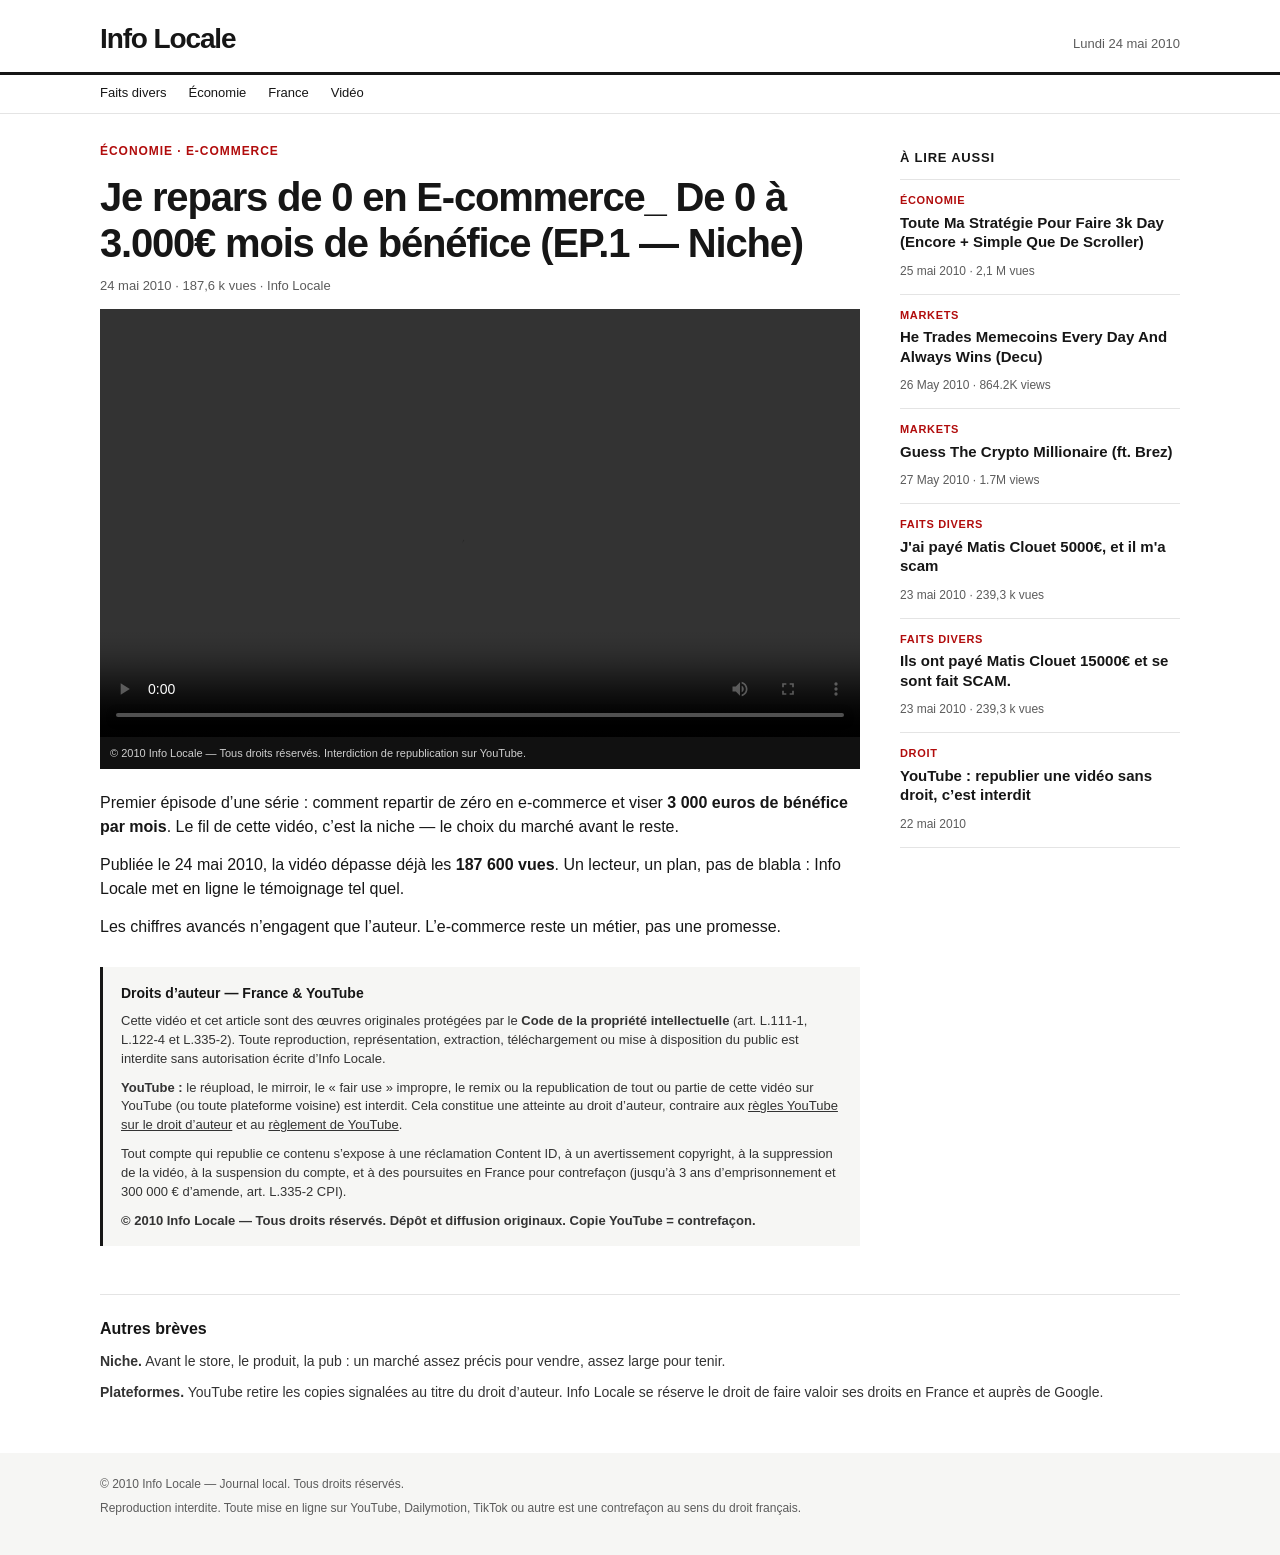
<file: v3/index.html>
<!DOCTYPE html>
<html lang="fr">
<head>
  <meta charset="utf-8">
  <meta name="viewport" content="width=device-width, initial-scale=1">
  <title>Je repars de 0 en E-commerce_ De 0 à 3.000€ mois de bénéfice (EP.1 — Niche) — Info Locale</title>
  <meta name="description" content="Vidéo : repartir de zéro en e-commerce, de 0 à 3 000 € de bénéfice par mois. EP.1 — Niche. Tous droits réservés — republication YouTube interdite.">
  <meta name="author" content="Info Locale">
  <meta name="copyright" content="© 2010 Info Locale. Tous droits réservés. Code de la propriété intellectuelle.">
  <meta name="robots" content="index,follow,noarchive,nosnippet">
  <link rel="stylesheet" href="../css/style.css">
</head>
<body>
  <header class="top">
    <div class="wrap top-inner">
      <a class="logo" href="../index.html">Info Locale</a>
      <p class="top-date">Lundi 24 mai 2010</p>
    </div>
    <nav class="nav">
      <div class="wrap">
        <a href="../index.html">Faits divers</a>
        <a href="#suite">Économie</a>
        <a href="#suite">France</a>
        <a href="#video">Vidéo</a>
      </div>
    </nav>
  </header>

  <main class="wrap layout">
    <article class="story">
      <p class="kicker">Économie · E-commerce</p>
      <h1>Je repars de 0 en E-commerce_ De 0 à 3.000€ mois de bénéfice (EP.1 — Niche)</h1>
      <p class="meta">
        <time datetime="2010-05-24">24 mai 2010</time>
        <span aria-hidden="true">·</span>
        <span>187,6 k vues</span>
        <span aria-hidden="true">·</span>
        <span>Info Locale</span>
      </p>

      <figure class="player" id="video">
        <video
          id="article-video"
          src="https://pub-a3453b06823742e8acdee0343beb8391.r2.dev/data/Je%20repars%20de%200%20en%20E-commerce_%20De%200%20a%CC%80%203.000%E2%82%AC%20mois%20de%20be%CC%81ne%CC%81fice%20(EP.1%20%E2%80%94%20Niche).mp4"
          controls
          playsinline
          preload="metadata"
        >
          <source src="https://pub-a3453b06823742e8acdee0343beb8391.r2.dev/data/Je%20repars%20de%200%20en%20E-commerce_%20De%200%20a%CC%80%203.000%E2%82%AC%20mois%20de%20be%CC%81ne%CC%81fice%20(EP.1%20%E2%80%94%20Niche).mp4" type="video/mp4">
        </video>
        <p class="player-mark">© 2010 Info Locale — Tous droits réservés. Interdiction de republication sur YouTube.</p>
      </figure>

      <p>Premier épisode d’une série : comment repartir de zéro en e-commerce et viser <strong>3 000 euros de bénéfice par mois</strong>. Le fil de cette vidéo, c’est la niche — le choix du marché avant le reste.</p>
      <p>Publiée le 24 mai 2010, la vidéo dépasse déjà les <strong>187 600 vues</strong>. Un lecteur, un plan, pas de blabla : Info Locale met en ligne le témoignage tel quel.</p>
      <p>Les chiffres avancés n’engagent que l’auteur. L’e-commerce reste un métier, pas une promesse.</p>

      <aside class="legal" id="droits">
        <h2>Droits d’auteur — France &amp; YouTube</h2>
        <p>Cette vidéo et cet article sont des œuvres originales protégées par le <strong>Code de la propriété intellectuelle</strong> (art. L.111-1, L.122-4 et L.335-2). Toute reproduction, représentation, extraction, téléchargement ou mise à disposition du public est interdite sans autorisation écrite d’Info Locale.</p>
        <p><strong>YouTube :</strong> le réupload, le mirroir, le « fair use » impropre, le remix ou la republication de tout ou partie de cette vidéo sur YouTube (ou toute plateforme voisine) est interdit. Cela constitue une atteinte au droit d’auteur, contraire aux <a href="https://www.youtube.com/howyoutubeworks/policies/copyright/" rel="noopener noreferrer" target="_blank">règles YouTube sur le droit d’auteur</a> et au <a href="https://www.youtube.com/t/terms" rel="noopener noreferrer" target="_blank">règlement de YouTube</a>.</p>
        <p>Tout compte qui republie ce contenu s’expose à une réclamation Content ID, à un avertissement copyright, à la suppression de la vidéo, à la suspension du compte, et à des poursuites en France pour contrefaçon (jusqu’à 3 ans d’emprisonnement et 300 000 € d’amende, art. L.335-2 CPI).</p>
        <p class="legal-sign">© 2010 Info Locale — Tous droits réservés. Dépôt et diffusion originaux. Copie YouTube = contrefaçon.</p>
      </aside>
    </article>

    <aside class="rail">
      <h2>À lire aussi</h2>
      <a class="card" href="../v4/">
        <span class="card-kicker">Économie</span>
        <strong>Toute Ma Stratégie Pour Faire 3k Day (Encore + Simple Que De Scroller)</strong>
        <span>25 mai 2010 · 2,1 M vues</span>
      </a>
      <a class="card" href="../v5/">
        <span class="card-kicker">Markets</span>
        <strong>He Trades Memecoins Every Day And Always Wins (Decu)</strong>
        <span>26 May 2010 · 864.2K views</span>
      </a>
      <a class="card" href="../v6/">
        <span class="card-kicker">Markets</span>
        <strong>Guess The Crypto Millionaire (ft. Brez)</strong>
        <span>27 May 2010 · 1.7M views</span>
      </a>
      <a class="card" href="../index.html">
        <span class="card-kicker">Faits divers</span>
        <strong>J'ai payé Matis Clouet 5000€, et il m'a scam</strong>
        <span>23 mai 2010 · 239,3 k vues</span>
      </a>
      <a class="card" href="../v2/">
        <span class="card-kicker">Faits divers</span>
        <strong>Ils ont payé Matis Clouet 15000€ et se sont fait SCAM.</strong>
        <span>23 mai 2010 · 239,3 k vues</span>
      </a>
      <a class="card" href="#droits">
        <span class="card-kicker">Droit</span>
        <strong>YouTube : republier une vidéo sans droit, c’est interdit</strong>
        <span>22 mai 2010</span>
      </a>
    </aside>
  </main>

  <section class="wrap more" id="suite">
    <h2>Autres brèves</h2>
    <p><strong>Niche.</strong> Avant le store, le produit, la pub : un marché assez précis pour vendre, assez large pour tenir.</p>
    <p><strong>Plateformes.</strong> YouTube retire les copies signalées au titre du droit d’auteur. Info Locale se réserve le droit de faire valoir ses droits en France et auprès de Google.</p>
  </section>

  <footer class="foot">
    <div class="wrap">
      <p>© 2010 Info Locale — Journal local. Tous droits réservés.</p>
      <p>Reproduction interdite. Toute mise en ligne sur YouTube, Dailymotion, TikTok ou autre est une contrefaçon au sens du droit français.</p>
    </div>
  </footer>

  <script src="../js/player.js"></script>
</body>
</html>
</file>
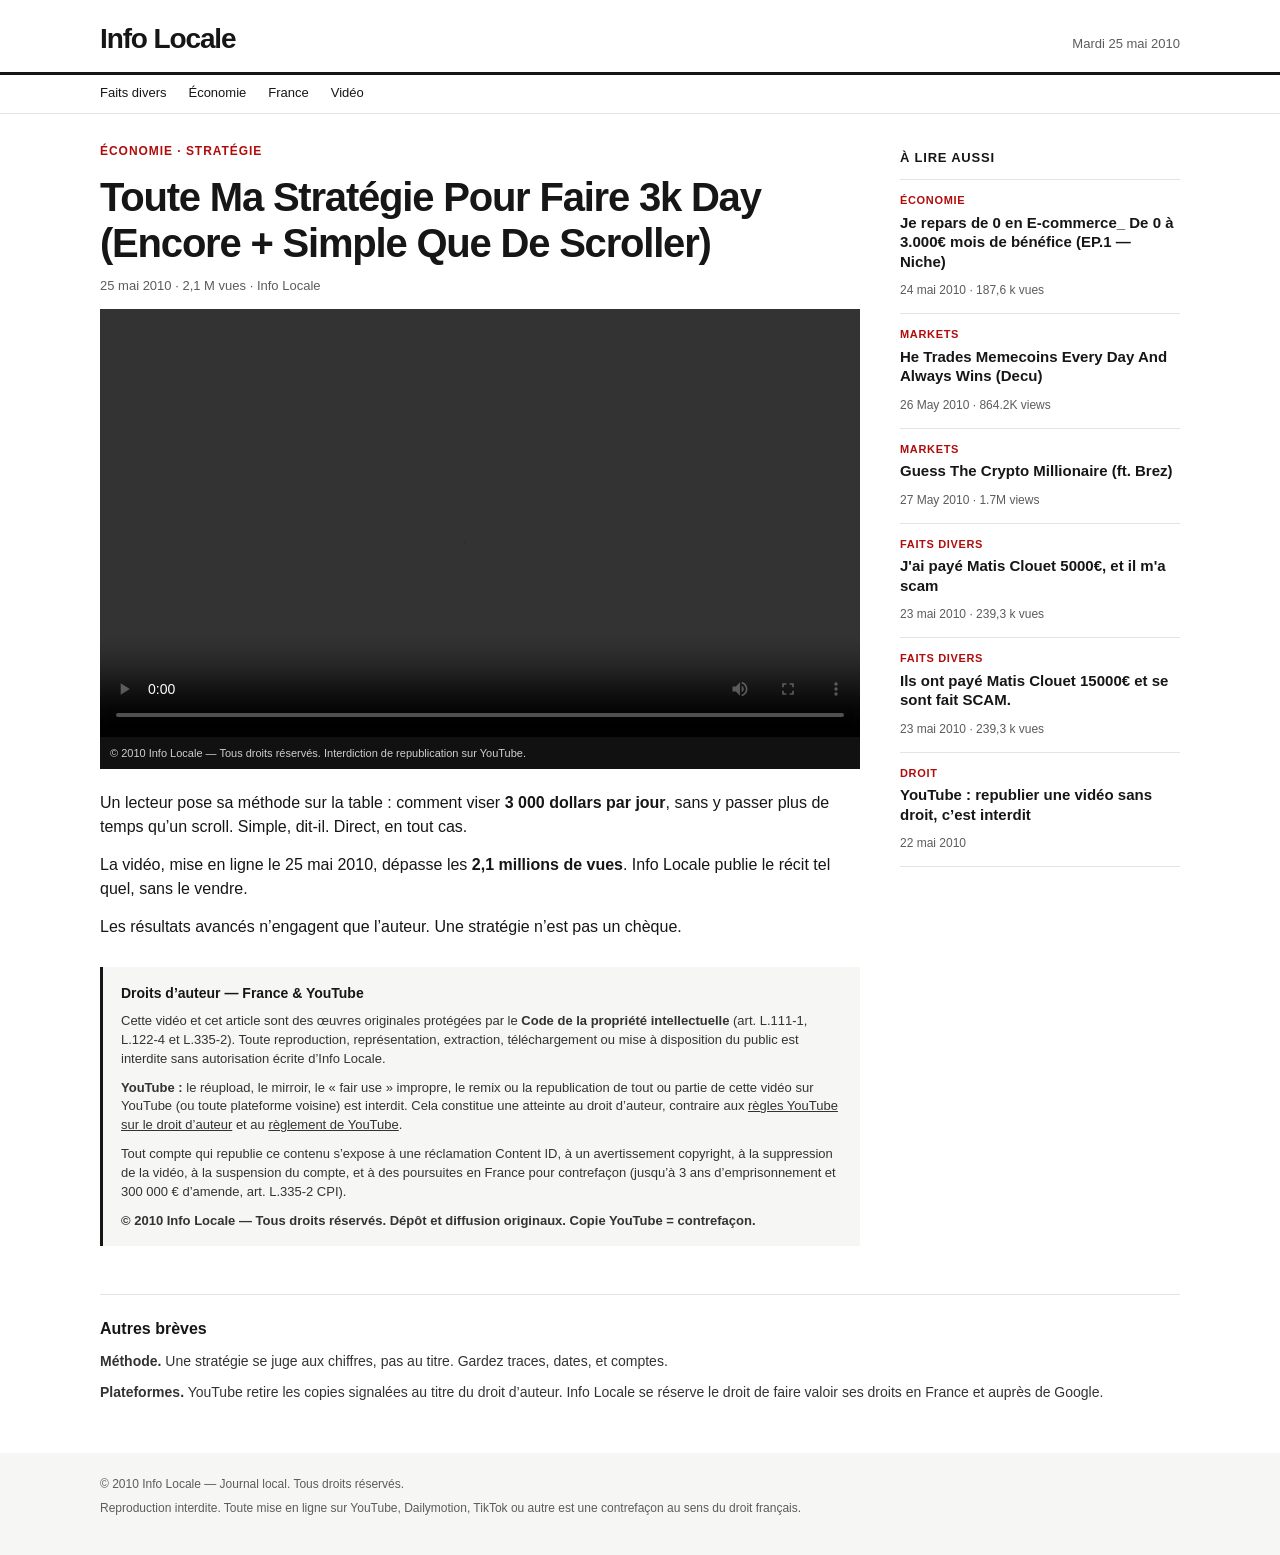
<file: v4/index.html>
<!DOCTYPE html>
<html lang="fr">
<head>
  <meta charset="utf-8">
  <meta name="viewport" content="width=device-width, initial-scale=1">
  <title>Toute Ma Stratégie Pour Faire 3k Day (Encore + Simple Que De Scroller) — Info Locale</title>
  <meta name="description" content="Vidéo : toute la stratégie pour faire 3k $ par jour, plus simple que de scroller. Tous droits réservés — republication YouTube interdite.">
  <meta name="author" content="Info Locale">
  <meta name="copyright" content="© 2010 Info Locale. Tous droits réservés. Code de la propriété intellectuelle.">
  <meta name="robots" content="index,follow,noarchive,nosnippet">
  <link rel="stylesheet" href="../css/style.css">
</head>
<body>
  <header class="top">
    <div class="wrap top-inner">
      <a class="logo" href="../index.html">Info Locale</a>
      <p class="top-date">Mardi 25 mai 2010</p>
    </div>
    <nav class="nav">
      <div class="wrap">
        <a href="../index.html">Faits divers</a>
        <a href="#suite">Économie</a>
        <a href="#suite">France</a>
        <a href="#video">Vidéo</a>
      </div>
    </nav>
  </header>

  <main class="wrap layout">
    <article class="story">
      <p class="kicker">Économie · Stratégie</p>
      <h1>Toute Ma Stratégie Pour Faire 3k Day (Encore + Simple Que De Scroller)</h1>
      <p class="meta">
        <time datetime="2010-05-25">25 mai 2010</time>
        <span aria-hidden="true">·</span>
        <span>2,1 M vues</span>
        <span aria-hidden="true">·</span>
        <span>Info Locale</span>
      </p>

      <figure class="player" id="video">
        <video
          id="article-video"
          src="https://pub-a3453b06823742e8acdee0343beb8391.r2.dev/data/Toute%20Ma%20Strate%CC%81gie%20Pour%20Faire%203k%20Day%20(Encore%20%2B%20Simple%20Que%20De%20Scroller).mp4"
          controls
          playsinline
          preload="metadata"
        >
          <source src="https://pub-a3453b06823742e8acdee0343beb8391.r2.dev/data/Toute%20Ma%20Strate%CC%81gie%20Pour%20Faire%203k%20Day%20(Encore%20%2B%20Simple%20Que%20De%20Scroller).mp4" type="video/mp4">
        </video>
        <p class="player-mark">© 2010 Info Locale — Tous droits réservés. Interdiction de republication sur YouTube.</p>
      </figure>

      <p>Un lecteur pose sa méthode sur la table : comment viser <strong>3 000 dollars par jour</strong>, sans y passer plus de temps qu’un scroll. Simple, dit-il. Direct, en tout cas.</p>
      <p>La vidéo, mise en ligne le 25 mai 2010, dépasse les <strong>2,1 millions de vues</strong>. Info Locale publie le récit tel quel, sans le vendre.</p>
      <p>Les résultats avancés n’engagent que l’auteur. Une stratégie n’est pas un chèque.</p>

      <aside class="legal" id="droits">
        <h2>Droits d’auteur — France &amp; YouTube</h2>
        <p>Cette vidéo et cet article sont des œuvres originales protégées par le <strong>Code de la propriété intellectuelle</strong> (art. L.111-1, L.122-4 et L.335-2). Toute reproduction, représentation, extraction, téléchargement ou mise à disposition du public est interdite sans autorisation écrite d’Info Locale.</p>
        <p><strong>YouTube :</strong> le réupload, le mirroir, le « fair use » impropre, le remix ou la republication de tout ou partie de cette vidéo sur YouTube (ou toute plateforme voisine) est interdit. Cela constitue une atteinte au droit d’auteur, contraire aux <a href="https://www.youtube.com/howyoutubeworks/policies/copyright/" rel="noopener noreferrer" target="_blank">règles YouTube sur le droit d’auteur</a> et au <a href="https://www.youtube.com/t/terms" rel="noopener noreferrer" target="_blank">règlement de YouTube</a>.</p>
        <p>Tout compte qui republie ce contenu s’expose à une réclamation Content ID, à un avertissement copyright, à la suppression de la vidéo, à la suspension du compte, et à des poursuites en France pour contrefaçon (jusqu’à 3 ans d’emprisonnement et 300 000 € d’amende, art. L.335-2 CPI).</p>
        <p class="legal-sign">© 2010 Info Locale — Tous droits réservés. Dépôt et diffusion originaux. Copie YouTube = contrefaçon.</p>
      </aside>
    </article>

    <aside class="rail">
      <h2>À lire aussi</h2>
      <a class="card" href="../v3/">
        <span class="card-kicker">Économie</span>
        <strong>Je repars de 0 en E-commerce_ De 0 à 3.000€ mois de bénéfice (EP.1 — Niche)</strong>
        <span>24 mai 2010 · 187,6 k vues</span>
      </a>
      <a class="card" href="../v5/">
        <span class="card-kicker">Markets</span>
        <strong>He Trades Memecoins Every Day And Always Wins (Decu)</strong>
        <span>26 May 2010 · 864.2K views</span>
      </a>
      <a class="card" href="../v6/">
        <span class="card-kicker">Markets</span>
        <strong>Guess The Crypto Millionaire (ft. Brez)</strong>
        <span>27 May 2010 · 1.7M views</span>
      </a>
      <a class="card" href="../index.html">
        <span class="card-kicker">Faits divers</span>
        <strong>J'ai payé Matis Clouet 5000€, et il m'a scam</strong>
        <span>23 mai 2010 · 239,3 k vues</span>
      </a>
      <a class="card" href="../v2/">
        <span class="card-kicker">Faits divers</span>
        <strong>Ils ont payé Matis Clouet 15000€ et se sont fait SCAM.</strong>
        <span>23 mai 2010 · 239,3 k vues</span>
      </a>
      <a class="card" href="#droits">
        <span class="card-kicker">Droit</span>
        <strong>YouTube : republier une vidéo sans droit, c’est interdit</strong>
        <span>22 mai 2010</span>
      </a>
    </aside>
  </main>

  <section class="wrap more" id="suite">
    <h2>Autres brèves</h2>
    <p><strong>Méthode.</strong> Une stratégie se juge aux chiffres, pas au titre. Gardez traces, dates, et comptes.</p>
    <p><strong>Plateformes.</strong> YouTube retire les copies signalées au titre du droit d’auteur. Info Locale se réserve le droit de faire valoir ses droits en France et auprès de Google.</p>
  </section>

  <footer class="foot">
    <div class="wrap">
      <p>© 2010 Info Locale — Journal local. Tous droits réservés.</p>
      <p>Reproduction interdite. Toute mise en ligne sur YouTube, Dailymotion, TikTok ou autre est une contrefaçon au sens du droit français.</p>
    </div>
  </footer>

  <script src="../js/player.js"></script>
</body>
</html>
</file>
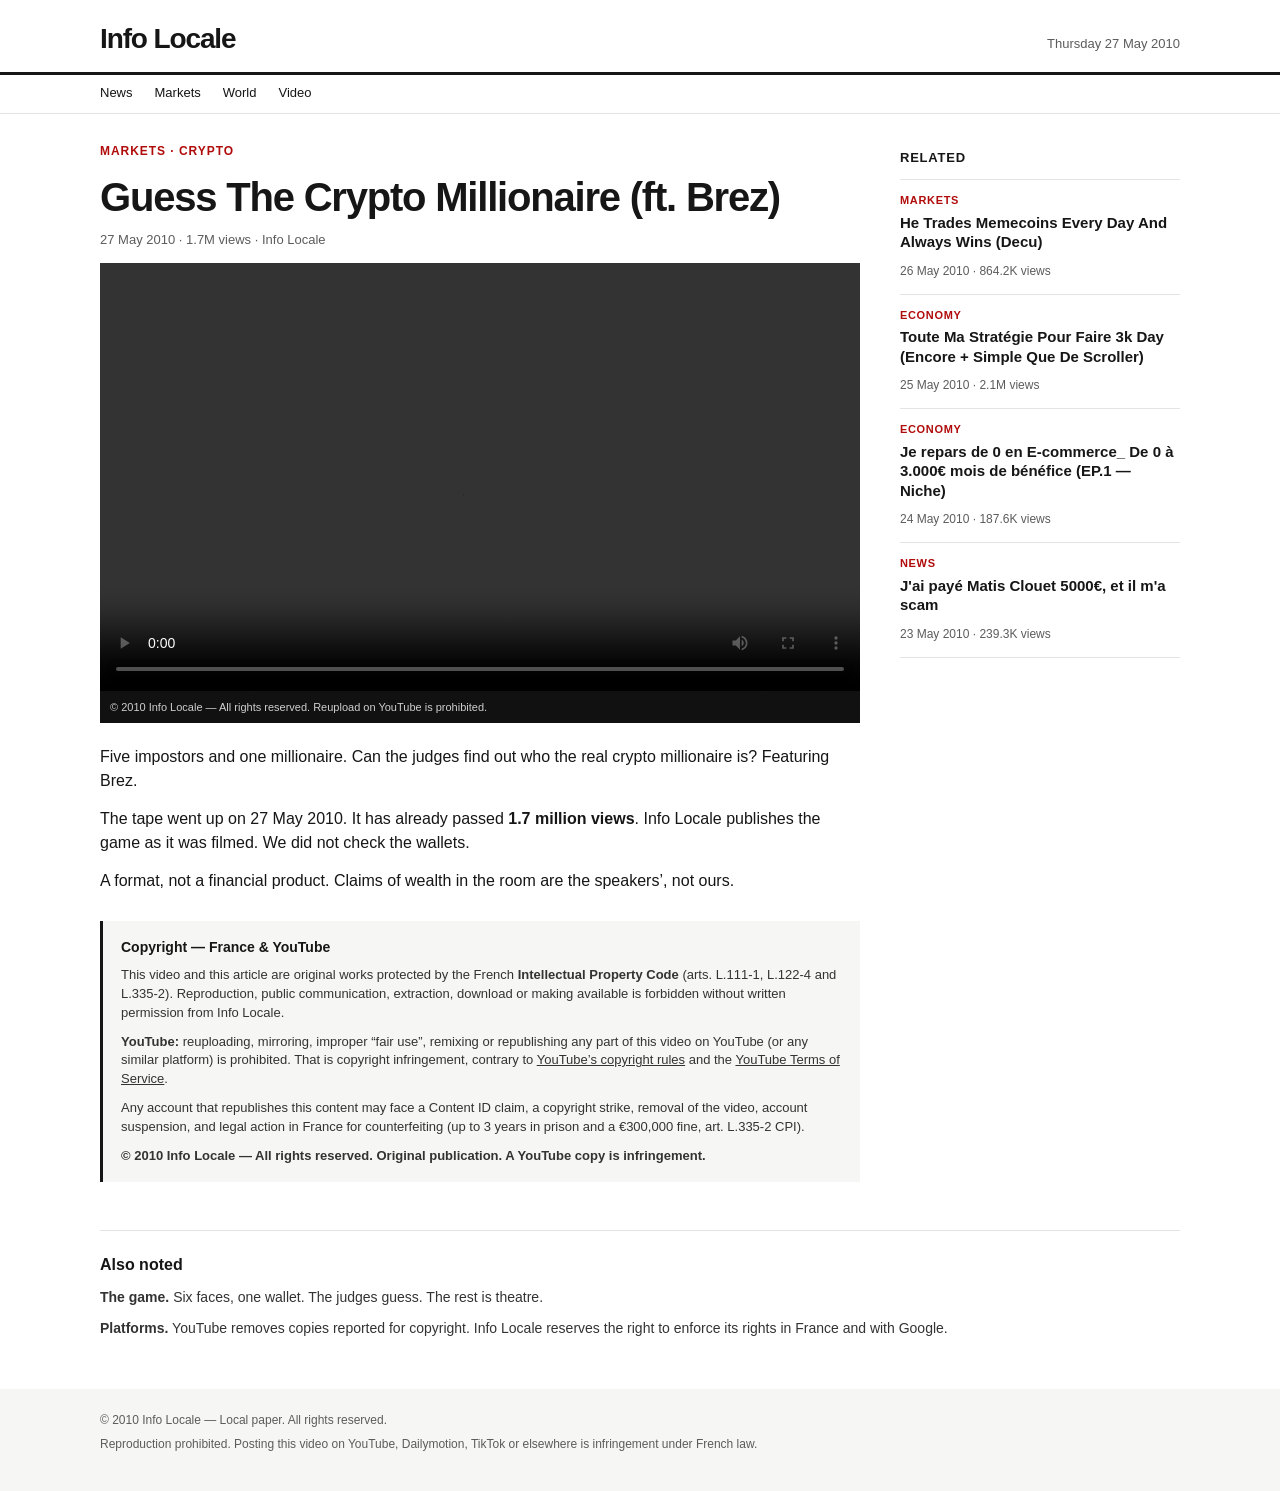
<file: v6/index.html>
<!DOCTYPE html>
<html lang="en">
<head>
  <meta charset="utf-8">
  <meta name="viewport" content="width=device-width, initial-scale=1">
  <title>Guess The Crypto Millionaire (ft. Brez) — Info Locale</title>
  <meta name="description" content="Five impostors and one millionaire, can the judges find out who the real crypto millionaire is? All rights reserved — YouTube reupload prohibited.">
  <meta name="author" content="Info Locale">
  <meta name="copyright" content="© 2010 Info Locale. All rights reserved. French Intellectual Property Code.">
  <meta name="robots" content="index,follow,noarchive,nosnippet">
  <link rel="stylesheet" href="../css/style.css">
</head>
<body>
  <header class="top">
    <div class="wrap top-inner">
      <a class="logo" href="../index.html">Info Locale</a>
      <p class="top-date">Thursday 27 May 2010</p>
    </div>
    <nav class="nav">
      <div class="wrap">
        <a href="../index.html">News</a>
        <a href="#suite">Markets</a>
        <a href="#suite">World</a>
        <a href="#video">Video</a>
      </div>
    </nav>
  </header>

  <main class="wrap layout">
    <article class="story">
      <p class="kicker">Markets · Crypto</p>
      <h1>Guess The Crypto Millionaire (ft. Brez)</h1>
      <p class="meta">
        <time datetime="2010-05-27">27 May 2010</time>
        <span aria-hidden="true">·</span>
        <span>1.7M views</span>
        <span aria-hidden="true">·</span>
        <span>Info Locale</span>
      </p>

      <figure class="player" id="video">
        <video
          id="article-video"
          src="https://pub-a3453b06823742e8acdee0343beb8391.r2.dev/data/YTDown.com_YouTube_Guess-The-Crypto-Millionaire-ft-Brez_Media_XHqLyNp-bUM_002_720p.mp4"
          controls
          playsinline
          preload="metadata"
        >
          <source src="https://pub-a3453b06823742e8acdee0343beb8391.r2.dev/data/YTDown.com_YouTube_Guess-The-Crypto-Millionaire-ft-Brez_Media_XHqLyNp-bUM_002_720p.mp4" type="video/mp4">
        </video>
        <p class="player-mark">© 2010 Info Locale — All rights reserved. Reupload on YouTube is prohibited.</p>
      </figure>

      <p>Five impostors and one millionaire. Can the judges find out who the real crypto millionaire is? Featuring Brez.</p>
      <p>The tape went up on 27 May 2010. It has already passed <strong>1.7 million views</strong>. Info Locale publishes the game as it was filmed. We did not check the wallets.</p>
      <p>A format, not a financial product. Claims of wealth in the room are the speakers’, not ours.</p>

      <aside class="legal" id="rights">
        <h2>Copyright — France &amp; YouTube</h2>
        <p>This video and this article are original works protected by the French <strong>Intellectual Property Code</strong> (arts. L.111-1, L.122-4 and L.335-2). Reproduction, public communication, extraction, download or making available is forbidden without written permission from Info Locale.</p>
        <p><strong>YouTube:</strong> reuploading, mirroring, improper “fair use”, remixing or republishing any part of this video on YouTube (or any similar platform) is prohibited. That is copyright infringement, contrary to <a href="https://www.youtube.com/howyoutubeworks/policies/copyright/" rel="noopener noreferrer" target="_blank">YouTube’s copyright rules</a> and the <a href="https://www.youtube.com/t/terms" rel="noopener noreferrer" target="_blank">YouTube Terms of Service</a>.</p>
        <p>Any account that republishes this content may face a Content ID claim, a copyright strike, removal of the video, account suspension, and legal action in France for counterfeiting (up to 3 years in prison and a €300,000 fine, art. L.335-2 CPI).</p>
        <p class="legal-sign">© 2010 Info Locale — All rights reserved. Original publication. A YouTube copy is infringement.</p>
      </aside>
    </article>

    <aside class="rail">
      <h2>Related</h2>
      <a class="card" href="../v5/">
        <span class="card-kicker">Markets</span>
        <strong>He Trades Memecoins Every Day And Always Wins (Decu)</strong>
        <span>26 May 2010 · 864.2K views</span>
      </a>
      <a class="card" href="../v4/">
        <span class="card-kicker">Economy</span>
        <strong>Toute Ma Stratégie Pour Faire 3k Day (Encore + Simple Que De Scroller)</strong>
        <span>25 May 2010 · 2.1M views</span>
      </a>
      <a class="card" href="../v3/">
        <span class="card-kicker">Economy</span>
        <strong>Je repars de 0 en E-commerce_ De 0 à 3.000€ mois de bénéfice (EP.1 — Niche)</strong>
        <span>24 May 2010 · 187.6K views</span>
      </a>
      <a class="card" href="../index.html">
        <span class="card-kicker">News</span>
        <strong>J'ai payé Matis Clouet 5000€, et il m'a scam</strong>
        <span>23 May 2010 · 239.3K views</span>
      </a>
    </aside>
  </main>

  <section class="wrap more" id="suite">
    <h2>Also noted</h2>
    <p><strong>The game.</strong> Six faces, one wallet. The judges guess. The rest is theatre.</p>
    <p><strong>Platforms.</strong> YouTube removes copies reported for copyright. Info Locale reserves the right to enforce its rights in France and with Google.</p>
  </section>

  <footer class="foot">
    <div class="wrap">
      <p>© 2010 Info Locale — Local paper. All rights reserved.</p>
      <p>Reproduction prohibited. Posting this video on YouTube, Dailymotion, TikTok or elsewhere is infringement under French law.</p>
    </div>
  </footer>

  <script src="../js/player.js"></script>
</body>
</html>
</file>
<file: css/style.css>
:root {
  --ink: #161616;
  --muted: #5c5c5c;
  --line: #e4e4e4;
  --paper: #fff;
  --wash: #f6f6f4;
  --red: #b10c0c;
}

* {
  box-sizing: border-box;
}

html {
  scroll-behavior: smooth;
}

body {
  margin: 0;
  color: var(--ink);
  background: var(--paper);
  font: 16px/1.5 "Helvetica Neue", Helvetica, Arial, sans-serif;
}

a {
  color: inherit;
  text-decoration: none;
}

.wrap {
  width: min(1080px, calc(100% - 32px));
  margin-inline: auto;
}

.top {
  border-bottom: 1px solid var(--line);
}

.top-inner {
  display: flex;
  align-items: baseline;
  justify-content: space-between;
  padding: 18px 0 12px;
}

.logo {
  font-size: 28px;
  font-weight: 800;
  letter-spacing: -0.04em;
}

.top-date {
  margin: 0;
  color: var(--muted);
  font-size: 13px;
}

.nav {
  border-top: 3px solid var(--ink);
  font-size: 13px;
}

.nav .wrap {
  display: flex;
  gap: 22px;
  padding: 8px 0 10px;
}

.nav a:hover {
  color: var(--red);
}

.layout {
  display: grid;
  grid-template-columns: minmax(0, 1fr) 280px;
  gap: 40px;
  padding: 28px 0 48px;
}

.kicker {
  margin: 0 0 8px;
  color: var(--red);
  font-size: 12px;
  font-weight: 700;
  letter-spacing: 0.08em;
  text-transform: uppercase;
}

.story h1 {
  margin: 0 0 10px;
  font-size: clamp(28px, 4vw, 40px);
  line-height: 1.15;
  letter-spacing: -0.03em;
}

.meta {
  margin: 0 0 18px;
  color: var(--muted);
  font-size: 13px;
}

.player {
  position: relative;
  margin: 0 0 22px;
  background: #000;
}

.player video {
  display: block;
  width: 100%;
  aspect-ratio: 16 / 9;
  background: #111;
}

.player-mark {
  margin: 0;
  padding: 8px 10px;
  color: #cfcfcf;
  background: #111;
  font-size: 11px;
}

.story p {
  margin: 0 0 14px;
}

.legal {
  margin-top: 28px;
  padding: 16px 18px;
  background: var(--wash);
  border-left: 3px solid var(--ink);
}

.legal h2 {
  margin: 0 0 8px;
  font-size: 14px;
}

.legal p {
  margin: 0 0 10px;
  color: #333;
  font-size: 13px;
  line-height: 1.45;
}

.legal a {
  text-decoration: underline;
}

.legal-sign {
  margin-bottom: 0 !important;
  font-weight: 700;
}

.rail h2 {
  margin: 6px 0 12px;
  font-size: 13px;
  letter-spacing: 0.06em;
  text-transform: uppercase;
}

.card {
  display: block;
  padding: 12px 0;
  border-top: 1px solid var(--line);
}

.card:last-child {
  border-bottom: 1px solid var(--line);
}

.card-kicker {
  display: block;
  color: var(--red);
  font-size: 11px;
  font-weight: 700;
  letter-spacing: 0.06em;
  text-transform: uppercase;
}

.card strong {
  display: block;
  margin: 4px 0 6px;
  font-size: 15px;
  line-height: 1.3;
}

.card span:last-child {
  color: var(--muted);
  font-size: 12px;
}

.card:hover strong {
  color: var(--red);
}

.more {
  padding: 0 0 40px;
  border-top: 1px solid var(--line);
}

.more h2 {
  margin: 22px 0 10px;
  font-size: 16px;
}

.more p {
  margin: 0 0 10px;
  color: #333;
  font-size: 14px;
}

.foot {
  padding: 22px 0 32px;
  color: var(--muted);
  background: var(--wash);
  font-size: 12px;
}

.foot p {
  margin: 0 0 6px;
}

@media (max-width: 800px) {
  .layout {
    grid-template-columns: 1fr;
    gap: 28px;
  }

  .top-inner {
    align-items: flex-start;
    flex-direction: column;
    gap: 4px;
  }
}
</file>
